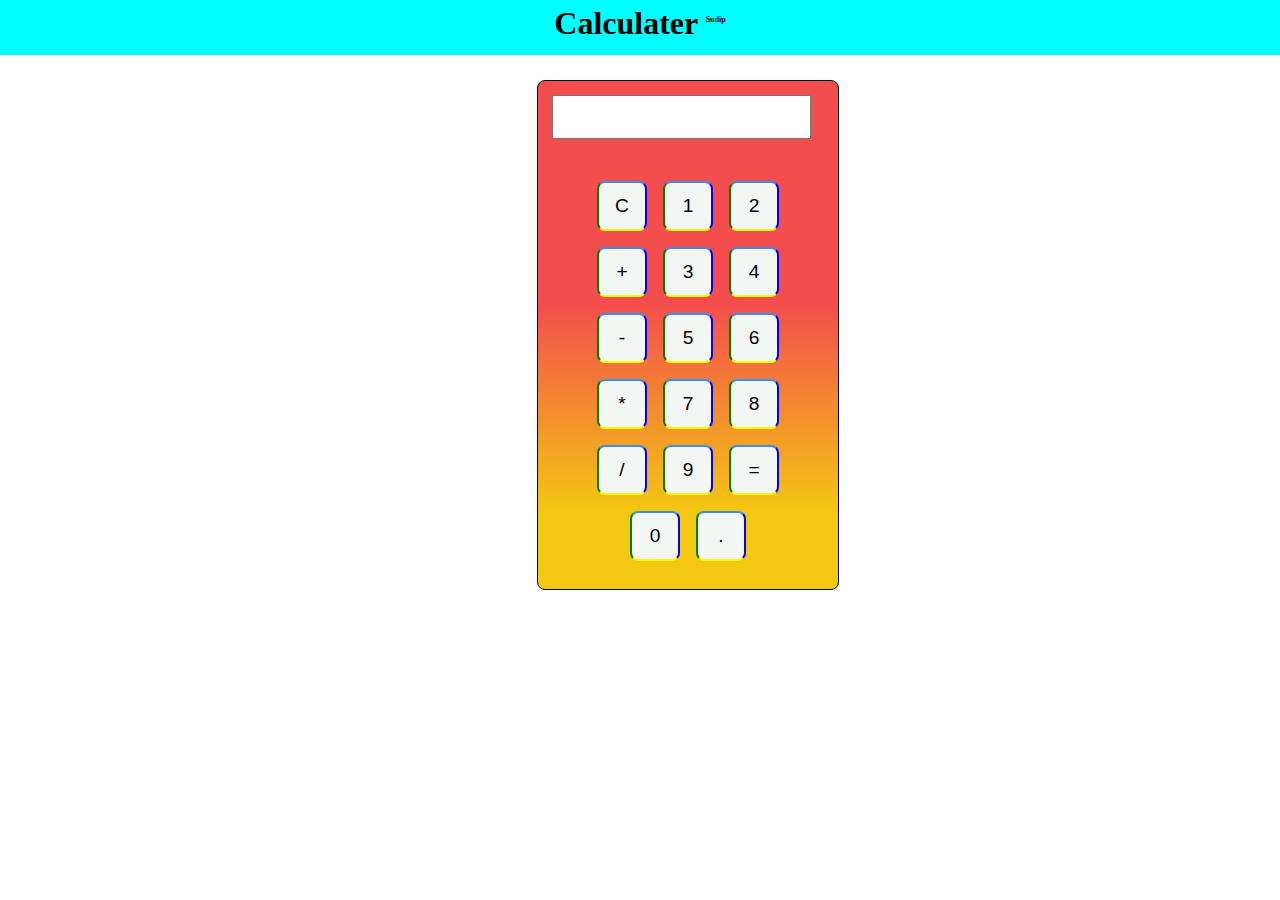
<file: my-resumea/calculater/index.html>
<!DOCTYPE html>
<html lang="en">
<head>
    <meta charset="UTF-8">
    <meta name="viewport" content="width=device-width, initial-scale=1.0">
    <title>Pappu calclutor</title>

    <link rel="stylesheet" href="style.css">
</head>
<body>
<div class="head">
<h1>Calculater <sup>Sudip</sup></h1>
</div>

       <div class="calculator">
<input type="text" id="display" redonly>

<div class="button_container">

    <button class="btn" onclick="CD = '';
    document.querySelector('#display').value = CD ">C</button>

    <button class="btn" onclick="CD = CD + 1;
    document.querySelector('#display').value = CD ">1</button>

    <button class="btn" onclick="CD = CD + 2;
    document.querySelector('#display').value = CD ">2</button>

    <button class="btn" onclick="CD = CD + '+';
    document.querySelector('#display').value = CD ">+</button>

    <button class="btn" onclick="CD = CD + 3;
    document.querySelector('#display').value = CD ">3</button>

    <button class="btn" onclick="CD = CD + 4;
    document.querySelector('#display').value = CD ">4</button>

    <button class="btn" onclick="CD = CD + '-';
    document.querySelector('#display').value = CD ">-</button>

    <button class="btn" onclick="CD = CD + 5;
    document.querySelector('#display').value = CD ">5</button>

    <button class="btn" onclick="CD = CD + 6;
    document.querySelector('#display').value = CD ">6</button>

    <button class="btn" onclick="CD = CD + '*';
    document.querySelector('#display').value = CD ">*</button>

    <button class="btn" onclick="CD = CD + 7;
    document.querySelector('#display').value = CD ">7</button>

    <button class="btn" onclick="CD = CD + 8;
    document.querySelector('#display').value = CD ">8</button>

    <button class="btn" onclick="CD = CD + '/';
    document.querySelector('#display').value = CD ">/</button>

    <button class="btn" onclick="CD = CD + 9;
    document.querySelector('#display').value = CD ">9</button>

    <button class="btn" onclick="CD = eval(CD);
    document.querySelector('#display').value = CD ">=</button>

    <button class="btn" onclick="CD = CD + 0;
    document.querySelector('#display').value = CD ">0</button>

    <button class="btn" onclick="CD = CD + '.';
    document.querySelector('#display').value = CD ">.</button>


</body>

<script>
    var CD = ''
    document.querySelector('#display').value = CD;
</script>
</html>
</file>
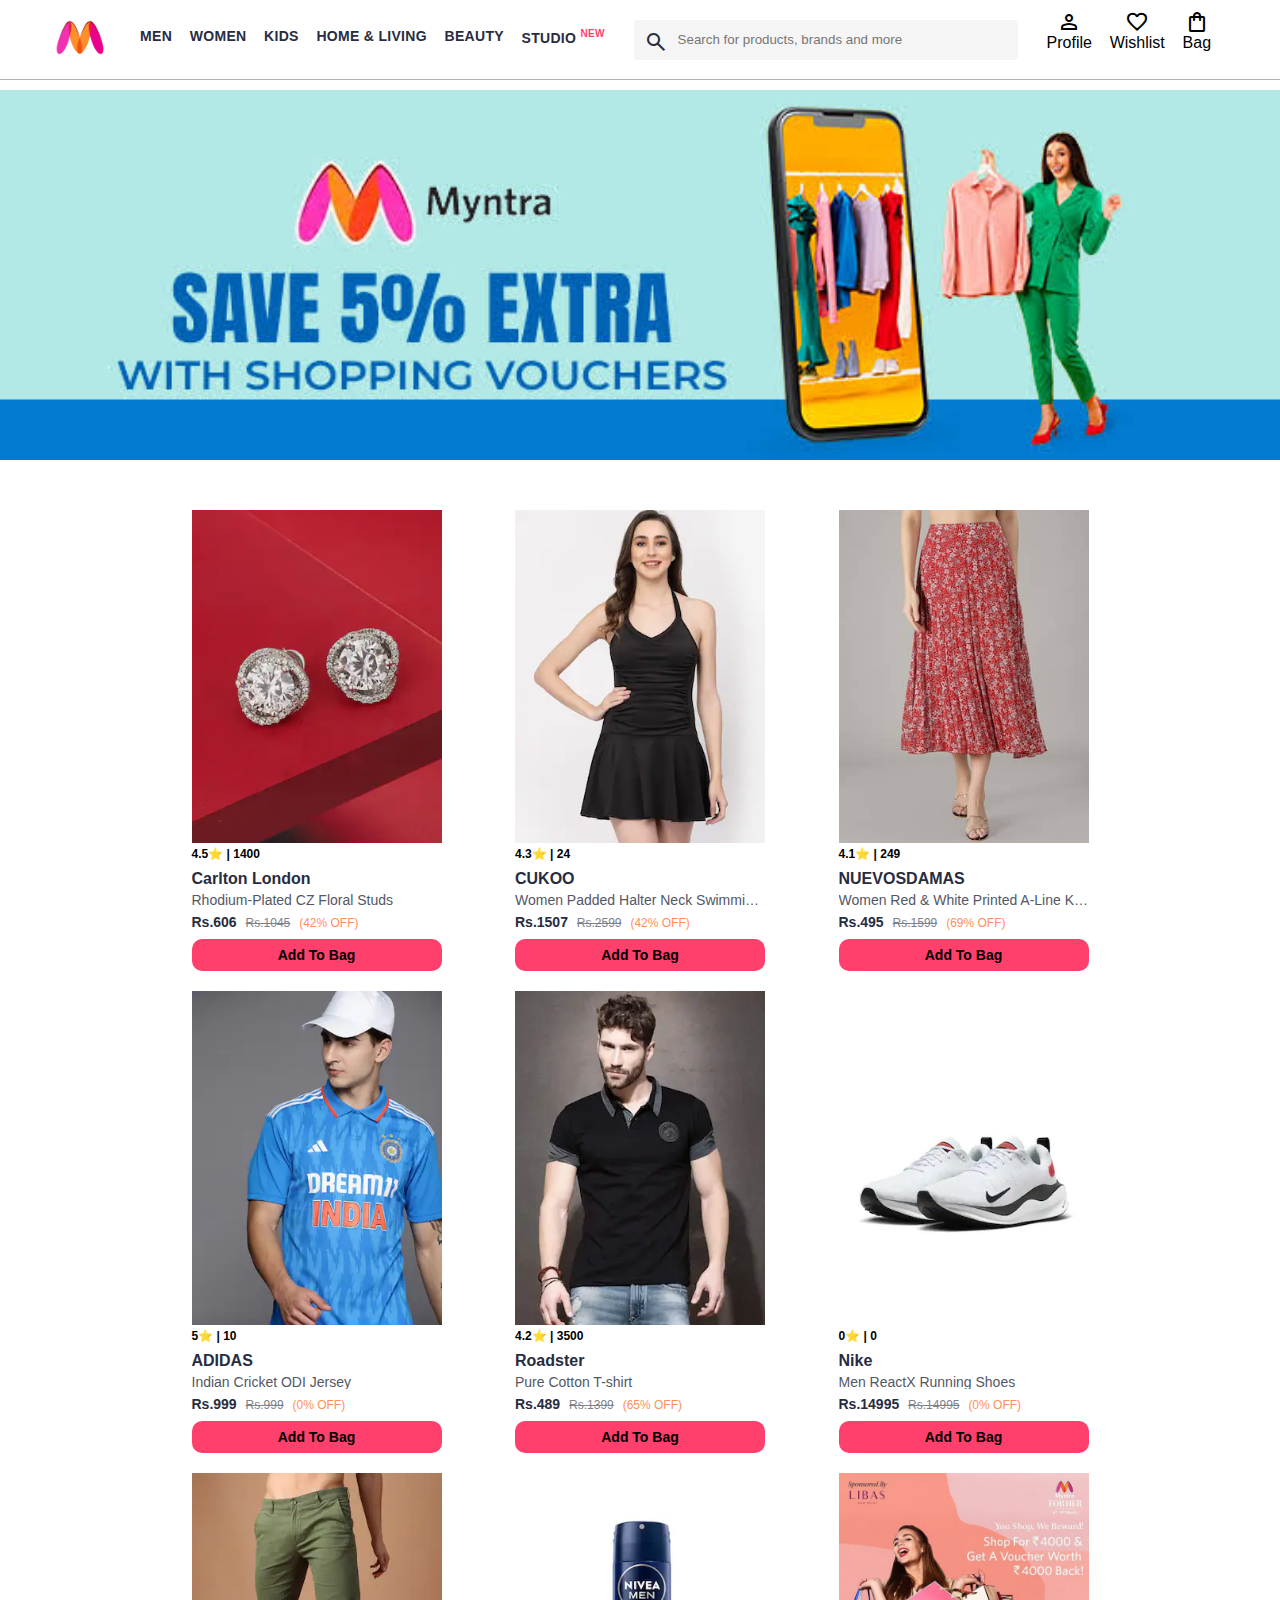
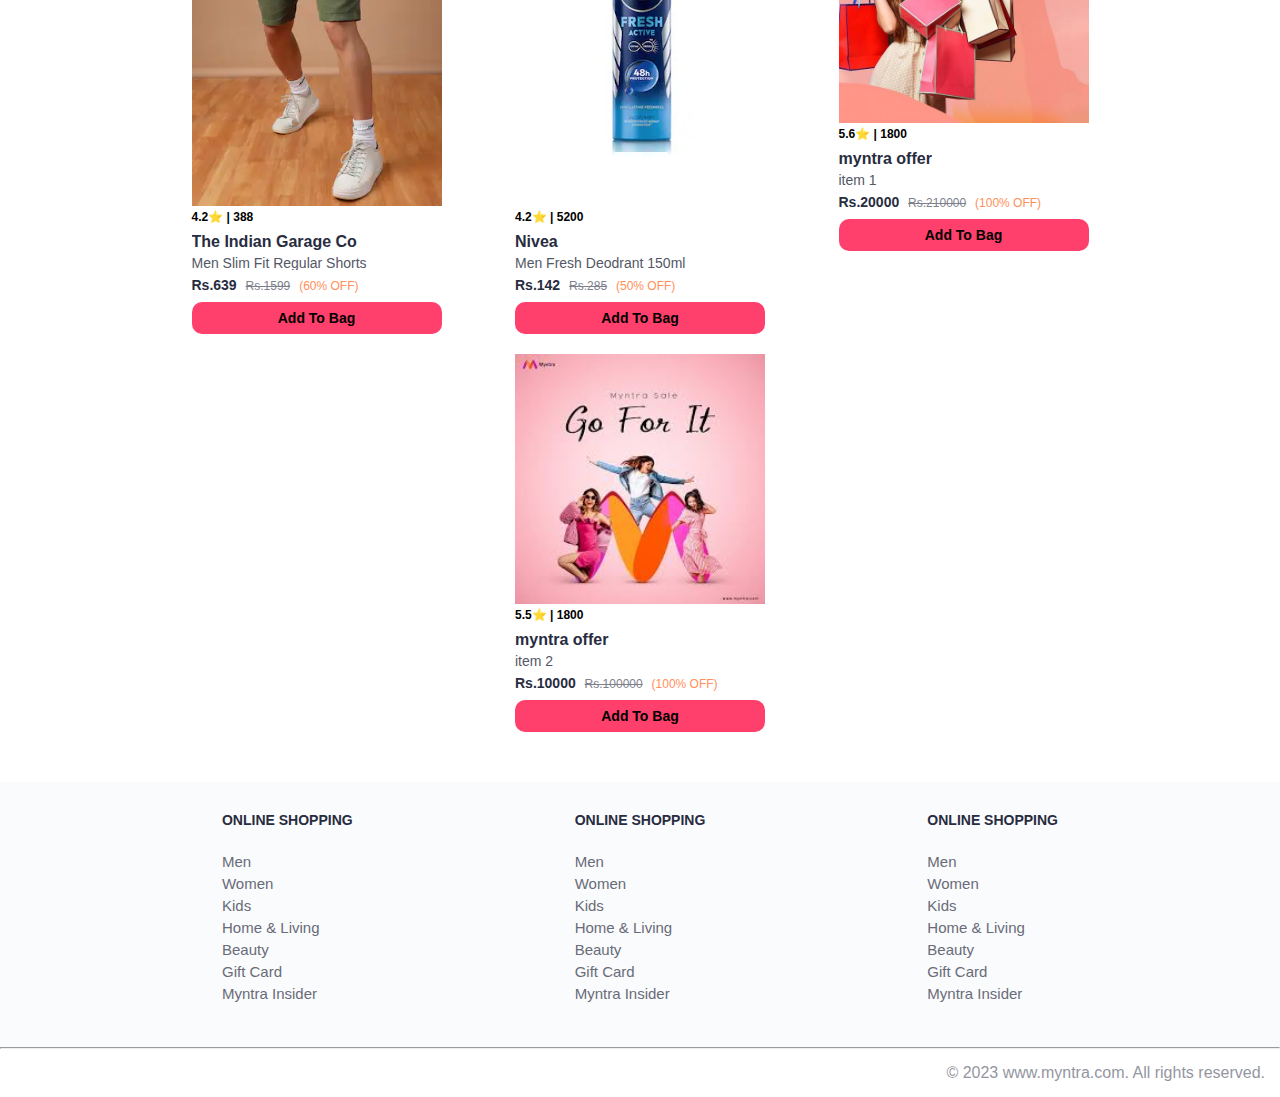
<file: my-resumea/myntra/index.html>
<!DOCTYPE html>
<html lang="en">
<head>
    <title>Myntra Functional Clone</title>
    <link rel="stylesheet" href="css/index.css">
    <link rel="stylesheet" href="https://fonts.googleapis.com/css2?family=Material+Symbols+Outlined:opsz,wght,FILL,GRAD@20..48,100..700,0..1,-50..200" />
</head>
<body>
    <header>
        <div class="logo_container">
            <a href="#"><img 
                class="myntra_home" src="images/myntra_logo.webp" alt="Myntra Home"></a>
        </div>
        <nav class="nav_bar">
            <a href="#">Men</a>
            <a href="#">Women</a>
            <a href="#">Kids</a>
            <a href="#">Home & Living</a>
            <a href="#">Beauty</a>
            <a href="#">Studio <sup>New</sup></a>
        </nav>
        <div class="search_bar">
            <span class="material-symbols-outlined search_icon">search</span>
            <input class="search_input" placeholder="Search for products, brands and more">
        </div>
        <div class="action_bar">
            <div style="cursor: pointer;" class="action_container">
                <span
                class="material-symbols-outlined action_icon" id="Back_page">person</span>
                <span class="action_name" >Profile</span>
            </div>

            <div class="action_container">
                <span class="material-symbols-outlined action_icon">favorite</span>
                <span class="action_name">Wishlist</span>
            </div>

            <a class="action_container" href="pages/bag.html">
                <span class="material-symbols-outlined action_icon">shopping_bag</span>
                <span class="action_name">Bag </span>
                <span class="bag-item-count">0 </span>
            </a>
        </div>
    </header>
    <main>
        <div class="banner"><img src="images/5303b880-fbd0-4d1c-a324-a3a0acc66aba.jpg" alt=""></div>

        <div class="items-container category-items">
        </div>


    </main>
    <footer>
        <div class="footer_container">
            <div class="footer_column">
                <h3>ONLINE SHOPPING</h3>

                <a href="#">Men</a>
                <a href="#">Women</a>
                <a href="#">Kids</a>
                <a href="#">Home & Living</a>
                <a href="#">Beauty</a>
                <a href="#">Gift Card</a>
                <a href="#">Myntra Insider</a>
            </div>

            <div class="footer_column">
                <h3>ONLINE SHOPPING</h3>

                <a href="#">Men</a>
                <a href="#">Women</a>
                <a href="#">Kids</a>
                <a href="#">Home & Living</a>
                <a href="#">Beauty</a>
                <a href="#">Gift Card</a>
                <a href="#">Myntra Insider</a>
            </div>

            <div class="footer_column">
                <h3>ONLINE SHOPPING</h3>

                <a href="#">Men</a>
                <a href="#">Women</a>
                <a href="#">Kids</a>
                <a href="#">Home & Living</a>
                <a href="#">Beauty</a>
                <a href="#">Gift Card</a>
                <a href="#">Myntra Insider</a>
            </div>
        </div>
        <hr>

        <div class="copyright">
            © 2023 www.myntra.com. All rights reserved.
        </div>
    </footer>

    <script src="data/items.js"></script>
    <script src="index.js"></script>
</body>
</html>
</file>
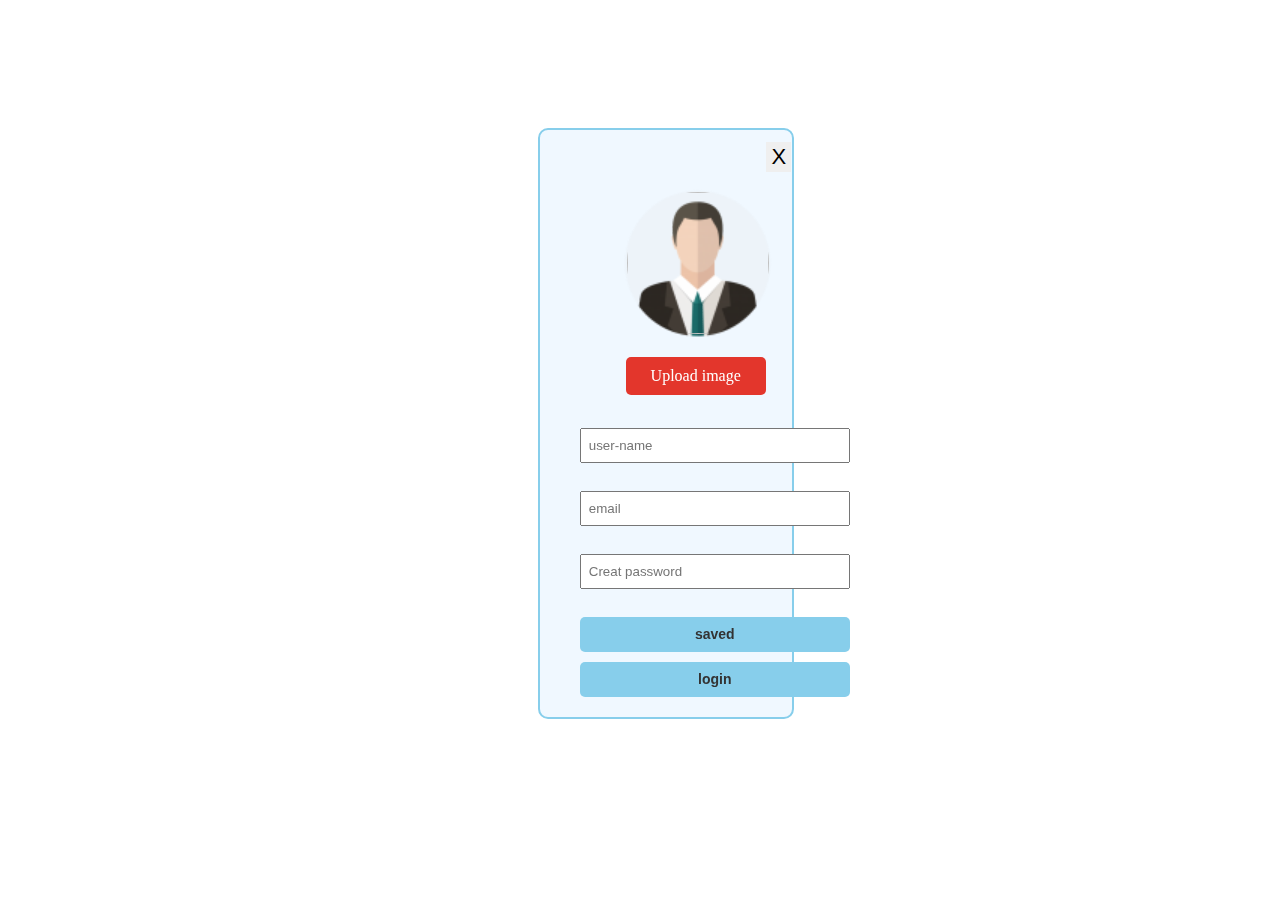
<file: my-resumea/login/indexl.html>
<!DOCTYPE html>
<html lang="en">
<head>
      <meta charset="UTF-8">
    <meta name="viewport" content="width=device-width, initial-scale=1.0">
    <title>Login</title>
    <link rel="stylesheet" href="style.css">
</head>


<body>

    <div class="loginpage">
  <button id="crox" onclick="history.back()">X</button>

      <div class="imgcontainer">

    <input class="inputimg" type="image" src="" alt="" id="profile-pic">

<label for="input-file">Upload image</label>

 <input class="imp" type="file" accept="image/jpeg, image/png, image/jpg"  id="input-file">
</div>

     <div class="container">

          <input id="na" type="text" name="fname" placeholder="user-name" maxlength="8"><span class="spnm r">*Type valid name</span>

        <input id="em" type="email" name="femail" placeholder="email"><span class="sem r">*Type valid email</span>

        <input id="pas" type="password" name="fpassword" placeholder="Creat password"> <span class="sppa r">*minimum 6 characters</span>

        <button id="lobt">saved</button>

        <button id="lobt" class="lleo" onclick=" location.reload()">login</button>
     </div>
    
     </div>



 <div class="div2">
     
    
</div>


</body>


<script src="login.js"></script>


</html>
</file>
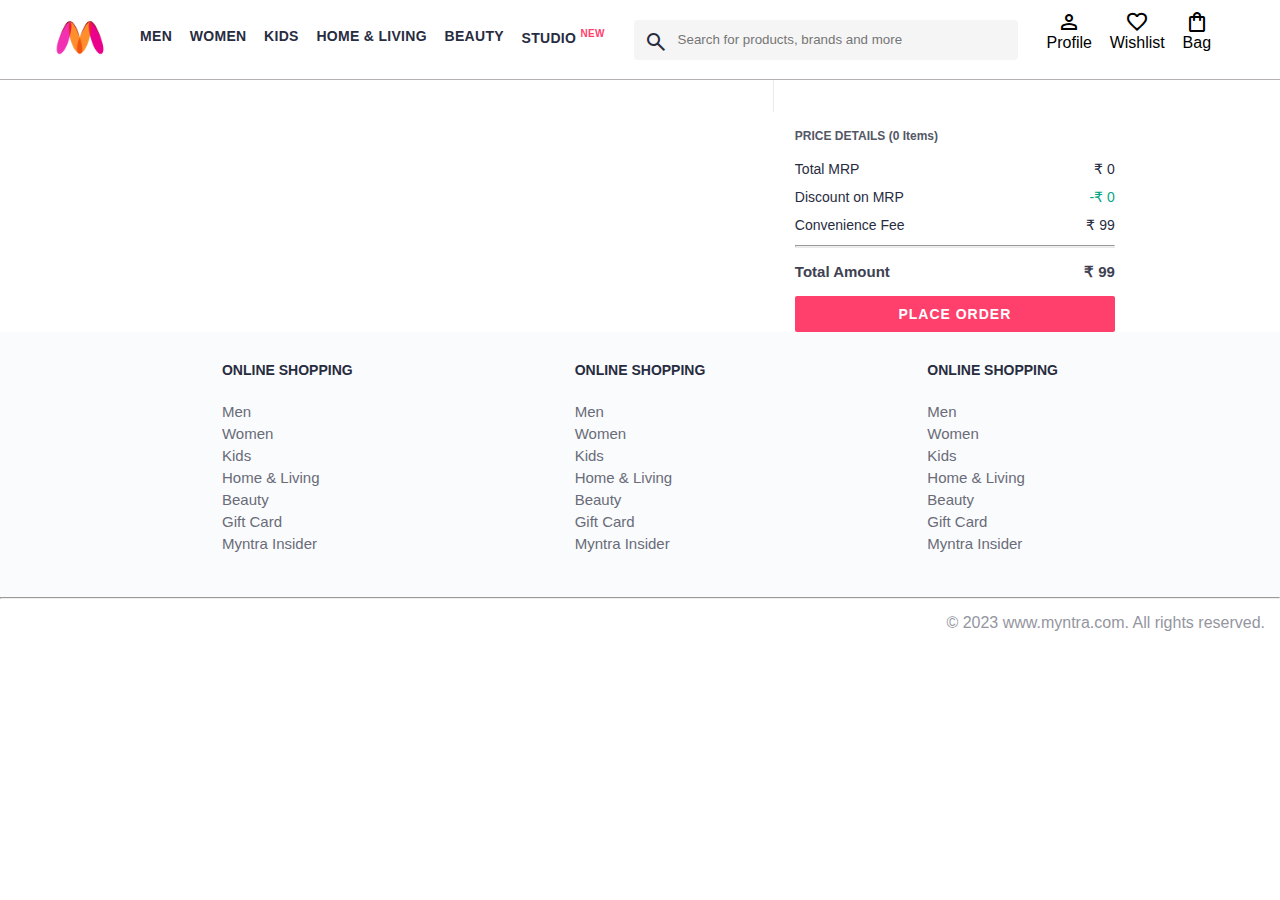
<file: my-resumea/myntra/pages/bag.html>
<!DOCTYPE html>
<html lang="en">
<head>
    <title>Myntra Clone</title>
    <link rel="stylesheet" href="../css/index.css">
    <link rel="stylesheet" href="../css/bag.css">
    <link rel="stylesheet" href="https://fonts.googleapis.com/css2?family=Material+Symbols+Outlined:opsz,wght,FILL,GRAD@20..48,100..700,0..1,-50..200" />
</head>
<body>
    <header>
        <div class="logo_container">
            <a href="#"><img class="myntra_home" src="../images/myntra_logo.webp" alt="Myntra Home"></a>
        </div>
        <nav class="nav_bar">
            <a href="#">Men</a>
            <a href="#">Women</a>
            <a href="#">Kids</a>
            <a href="#">Home & Living</a>
            <a href="#">Beauty</a>
            <a href="#">Studio <sup>New</sup></a>
        </nav>
        <div class="search_bar">
            <span class="material-symbols-outlined search_icon">search</span>
            <input class="search_input" placeholder="Search for products, brands and more">
        </div>
        <div class="action_bar">
            <div class="action_container">
                <span class="material-symbols-outlined action_icon">person</span>
                <span class="action_name">Profile</span>
            </div>

            <div class="action_container">
                <span class="material-symbols-outlined action_icon">favorite</span>
                <span class="action_name">Wishlist</span>
            </div>

            <div class="action_container">
                <span class="material-symbols-outlined action_icon">shopping_bag</span>
                <span class="action_name">Bag</span>
                <span class="bag-item-count">0 </span>
            </div>
        </div>
    </header>
    <main>
      <div class="bag-page">
        <div class="bag-items-container">
          

        </div>
        <div class="bag-summary">
          
        </div>

      </div>
    </main>
    <footer>
        <div class="footer_container">
            <div class="footer_column">
                <h3>ONLINE SHOPPING</h3>

                <a href="#">Men</a>
                <a href="#">Women</a>
                <a href="#">Kids</a>
                <a href="#">Home & Living</a>
                <a href="#">Beauty</a>
                <a href="#">Gift Card</a>
                <a href="#">Myntra Insider</a>
            </div>

            <div class="footer_column">
                <h3>ONLINE SHOPPING</h3>

                <a href="#">Men</a>
                <a href="#">Women</a>
                <a href="#">Kids</a>
                <a href="#">Home & Living</a>
                <a href="#">Beauty</a>
                <a href="#">Gift Card</a>
                <a href="#">Myntra Insider</a>
            </div>

            <div class="footer_column">
                <h3>ONLINE SHOPPING</h3>

                <a href="#">Men</a>
                <a href="#">Women</a>
                <a href="#">Kids</a>
                <a href="#">Home & Living</a>
                <a href="#">Beauty</a>
                <a href="#">Gift Card</a>
                <a href="#">Myntra Insider</a>
            </div>
        </div>
        <hr>

        <div class="copyright">
            © 2023 www.myntra.com. All rights reserved.
        </div>
    </footer>
    <script src="../data/items.js"></script>
    <script src="../index.js"></script>
    <script src="../bag.js"></script>
</body>
</html>
</file>
<file: my-resumea/calculater/style.css>
*{
    margin: 0;
    padding: 0;
}

body{
    position: relative;
    left: 40%;
    
}
.head{
    position: relative;
    height: 45px;
    background-color: aqua;
    display: block;
    left: -40%;
    padding: 5px;
    text-align: center;
}
sup{
    font-size: 8px;
}
.calculator{

    width: 300px;
    margin: 25px;
    border: 1px solid;
    border-radius: 8px;
  background: linear-gradient(0deg, rgb(244, 199, 18) 15.16%, rgb(243, 77, 77) 56.5%);

}

#display{
    margin: 14px;
    width: 85%;
    height: 40px;
    font-size: 1.1rem;
    
}

.btn{
    height: 50px;
    width: 50px;
    margin: 8px;
    font-size: 1.2rem;
    font-weight: 500;
    border-radius:8px ;
    background-color: rgb(243, 247, 244);

  cursor: pointer;
  border: 2.5px solid;
    border-top-color:rgb(59, 141, 234);
    border-bottom-color:rgb(242, 255, 0);
    border-left-color: green;
    border-right-color: blue;
}

.button_container{
    margin: 10px;
    padding:10px;
    display: flex;
    justify-content: center;
   flex-wrap: wrap;
}

@media (max-width:600px) {
    body{
      
       position: relative;
       left: 0%;

    }

    .btn{
    color: #ffff;
    font-size: 24px;
    font-weight: 600;
   
     background-color:rgba(48, 207, 207, 0.482);

    }
   #display{
    border: 3px solid;
    padding: 0px 5px;
    border-bottom-color: aqua;
    border-top-color: rgb(37, 206, 57);
    border-left-color: rgb(244, 177, 35);
    border-right-color: rgb(242, 38, 164);
   }

   .head{

    position: relative;
    left: 0%;
    padding: 10px;
}

.calculator{
      background:linear-gradient(0deg, rgb(25, 245, 186) 15.16%, rgb(235, 67, 170) 56.5%);;
}
}
</file>
<file: my-resumea/myntra/css/index.css>
/***************** Item Page CSS **************************/
/*.action_container {
    text-decoration: none;
}
a.action_container:link {
    color:black;
}
.item-details {
    cursor: pointer;
    width: 250px;
    margin: 10px;
}
.stars {
    font-size: 12px;
    font-weight: 700;
    text-align: left;
}
.company {
    font-size: 18px;
    font-weight: 700;
    line-height: 1;
    color: #282c3f;
    margin-bottom: 6px;
    overflow: hidden;
    text-overflow: ellipsis;
    white-space: nowrap;
    margin-top: 20px;
}
.item-name {
    color: #535766;
    font-size: 16px;
    line-height: 1;
    margin-bottom: 0;
    margin-top: 0;
    overflow: hidden;
    text-overflow: ellipsis;
    white-space: nowrap;
    font-weight: 400;
    display: block;
}
.price-container {
    margin-top: 10px;
}
.current-price {
    font-size: 14px;
    font-weight: 700;
    color: #282c3f;
}
.original-price {
    text-decoration: line-through;
    color: #7e818c;
    font-weight: 400;
    margin-left: 5px;
    font-size: 12px;
}
.discount-percentage {
    color: #ff905a;
    font-weight: 400;
    font-size: 12px;
    margin-left: 5px;
}
.btn-bag {
    background-color: lightgreen;
    border: none;
    padding: 5px 15px;
    border-radius: 10px;
    width: 100%;
    margin-top: 7px;
    font-size: 20px;
    cursor: pointer;
}
.bag-items {
    background-color: #f16565;
    white-space: nowrap;
    text-align: center;
    line-height: 18px;
    padding: 0 6px;
    height: 18px;
    position: relative;
    border-radius: 50%;
    font-size: 12px;
    color: #fff;
    left: 13px;
    top: -44px;
    font-weight: 700;
    cursor: pointer;
}*/

* {
    margin: 0;
    padding: 0;
    font-family: Assistant,-apple-system,BlinkMacSystemFont,Segoe UI,Roboto,Helvetica,Arial,sans-serif;
    box-sizing: border-box;
}
header {
    display: flex;
    background-color: #ffffff;
    height: 80px;
    justify-content: space-between;
    align-items: center;
    border-bottom: 1px solid #b6b1b1;
}
.myntra_home {
    height: 45px;
}
.logo_container {
    margin-left: 4%;
}
.action_bar {
    margin-right: 4%;
}
.nav_bar {
    display: flex;
    min-width: 500px;
    justify-content: space-evenly;
}
.nav_bar a {
    font-size: 14px;
    letter-spacing: .3px;
    color: #282c3f;
    font-weight: 700;
    text-transform: uppercase;
    text-decoration: none;
    padding: 28px 0;
    border-bottom: 5px solid #ffffff;
}
.nav_bar a:hover {
    border-bottom: 4px solid #f54e77;
}

.nav_bar a sup {
    color: #ff3f6c;
    font-size: 10px;
}

.search_bar {
    height: 40px;
    min-width: 200px;
    width: 30%;
    display: flex;
    align-items: center;
}
.search_icon {
    box-sizing: content-box;
    height: 20px;
    padding: 10px;

    background-color: #f5f5f6;
    color: #282c3f;
    font-weight: 300;
    border-radius: 4px 0 0 4px;
}
.search_input {
    color: #696e79;
    background-color: #f5f5f6;
    flex-grow: 1;
    height: 40px;
    border: 0;
    border-radius: 0 4px 4px 0;
}

.action_bar {
    display: flex;
    min-width: 200px;
    justify-content: space-evenly;
}

.action_container {
    display: flex;
    flex-direction: column;
    align-items: center;
}

/* Main section */
.banner_container {
    margin: 40px 0;
}
.banner_image {
    width: 100%;
}

.category_heading {
    text-transform: uppercase;
    color: #3e4152;
    letter-spacing: .15em;
    font-size: 1.8em;
    margin: 50px 0 10px 30px;
    max-height: 5em;
    font-weight: 700;
}

.category-items {
    width: 80%;
    margin: 50px 10%;
    display: flex;
    flex-wrap: wrap;
    justify-content: space-evenly;
}

.sale_item {
    width: 250px;
}

.footer_container {
    padding: 30px 0px 40px 0px;
    background: #FAFBFC;
    display: flex;
    justify-content: space-evenly;
}

.footer_column {
    display: flex;
    flex-direction: column;
}

.footer_column h3 {
    color: #282c3f;
    font-size: 14px;
    margin-bottom: 25px;
}

.footer_column a {
    color: #696b79;
    font-size: 15px;
    text-decoration: none;
    padding-bottom: 5px;
}

.copyright {
    color: #94969f;
    text-align: end;
    padding: 15px;
}


.items-container{
width: 80%;
margin:40px 10%;

}

.item-container{
width: 250px;
margin: 10px;
}

.item-image{
width: 100%;
}

.rating{
font-size: 12px;
font-weight: 700;
}

.company-name{
    margin-top: 10px;
font-size: 16px;
font-weight: 700;
line-height:1;
color: #282c3f;
margin-bottom: 6px;
overflow: hidden;
text-overflow: ellipsis;
white-space: nowrap;
}

.item-name{
color: #535766;
font-size: 14px;
line-height: 1;
margin-bottom: 0;
margin-top: 0;
overflow: hidden;
text-overflow: ellipsis;
white-space: nowrap;
font-weight: 400;
display: block;
}

.price{
    margin-top: 8px;
font-size: 14px;
line-height: 15px;
color: #282c3f;
white-space: nowrap;
}
.current-price{
font-size: 14px;
font-weight: 700;
color: #282c3f;
}

.original-price{
    text-decoration: line-through;
    color: #7e818c;
    font-weight: 400;
    margin-left: 5px;
    font-size: 12px;

}

.discount{
    color: #ff905a;
    font-weight: 400;
    font-size: 12px;
    margin-left: 5px;

}

.btn-add-bag{
    margin-top: 8px;
    font-size: 14px;
    font-weight: 600;
background-color: #ff3f6c;
border: none;
padding: 8px 15px;
border-radius: 10px;
width: 100%;
cursor: pointer;

&:hover{
    background-color: #fb641b;
    color: #f5f5f6;

    font-weight: 400;
 

}
}

.bag-item-count{
    background-color: #f16565;
    white-space: nowrap;
    text-align: center;
    line-height: 18px;
    padding: 0 6px;
    height: 18px;
    position: relative;
    border-radius: 50%;
    font-size: 12px;
    color: #fff;
    left: 13px;
    top: -44px;
    font-weight: 700;
    cursor: pointer;
}

.action_container{
    text-decoration: none;
}
a.action_container:link{
    color: black;
}
.banner{
margin-top: 10px;
height: 370px;
}
.banner img{
    height: 100%;
    width: 100%;
}
</file>
<file: my-resumea/login/style.css>
*{
        padding: 0;
        margin: 0;
        box-sizing: border-box;
    }
   


    .loginpage{

width: 20vw;
margin-left: 42%;
margin-top: 10%;
background-color: aliceblue;
backdrop-filter: blur(2px);
border-radius: 10px;
border-color:coral ;
border: 2.5px solid skyblue;

    }

    .container{
     margin-left:10% ;
        display: flex;
        flex-direction: column;
        width: 300px;
        padding: 15px;
        border-radius: 5px;
      
    }

    input{
        margin: 5px 0px;
        height: 35px;
        padding: 7px;

    }

    #lobt{
        height: 35px;
        margin: 5px 0px;
        background-color: skyblue;
        border: none;
        border-radius: 5px;
        color: #333;
        cursor: pointer;
        font-size: 14px;
        font-weight: 600;
    }

     #lobt:hover{
        background-color: rgb(12, 166, 243);
        color: antiquewhite;
    }

.imgcontainer{
    
    width: 200px;
margin-left: 25%;
margin-top: 21%;
    margin-bottom: 5%;
  ;
}

.inputimg{
    height: 150px;
   width: 150px;
 border-radius:50% ;
 padding: 2%;
margin-left: 10%;
object-fit: cover;

  background-image:url('upload image icon.png') ;
    background-position: center;
    background-size: cover;
    align-items: center
}

.imp{
    display: none;
}
.imgcontainer label{
    display: block;
    width: 140px;
    background-color: #e3362c;
    padding-left:  25px;
    padding-top: 10px;
    padding-bottom: 10px;
    margin: 10px 23px;
    border-radius: 5px;
    color: #fff;
    cursor: pointer;
}
.r{
    color: red;
    font-weight: 600;
    visibility: hidden;

}
.div2{
    height: 625px;
    width: 380px;
   background: linear-gradient(0deg, rgb(58, 130, 238) 10.16%, rgb(161, 248, 170) 48.5%);
    border: 2.5px solid skyblue;
    position: absolute;
    left: 42%;
    top: 18%;
    border-radius: 10px;
   
}
.img2{
    height: 150px;
    width: 150px;
    object-fit: cover;
    position: relative;
    left: 120px;
    top: 50px;
    border: 2px solid black;
    border-radius: 50%;
    background-image:url('Untitled design  crop 2.jpg') ;
  background-size: cover;
    background-position:center;
    align-items: center;
    
    

}
.name2{
height: 15px;
margin: 18px;
padding: 39px;
position: relative;
top: 50px;
left: 70px;
color:#333;
letter-spacing: 1px;

}
.gmail2{
height: 15px;
max-width: 350px;
margin-top: 10px;
position: relative;
top: 70px;
left: 20px;
}


.logout{
    height: 50px;
    width: 200px;
    position: relative;
    top: 30%;
    left: 20%;
    background: linear-gradient(0deg, rgb(115, 243, 157) 20.16%, rgb(216, 238, 142) 50.5%);
    border: none;
    border-radius: 20px;
    font-size: 16px;
    font-weight: 600;
    cursor: pointer;
    color:#000;
   
} 


.dasbord{
      height: 50px;
    width: 200px;
    position: relative;
    top: 25%;
    left: 20%;
   background: linear-gradient(0deg, rgb(157, 244, 153) 20.16%, rgb(122, 236, 227) 50.5%);
    border: none;
    border-radius: 20px;
    font-size: 14px;
    font-weight: 600;
    cursor: pointer;
}

#crox{
    height: 30px;
    width: 25px;
    font-size: 22px;
    font-weight: 500;
    border: none;
    position: absolute;
    left: 90%;
    top: 2%;
    cursor: pointer;
    color: #000;
}

@media (max-width:640px) {
    .loginpage{
        width: 350px;
        margin-left: 1.5%;
       
    }

    .div2{
        width: 350px;
        left: 1.5%;
        top: 5.3%;
    }
    .gmail2{
        font-size: 20px;
        max-width: 350px;
      
      
        margin: 0px 5px;
    }

    .name2{
        max-width: 300px;
        margin: 25px;
    }
.img2{
    object-fit: cover;
}
    
}
</file>
<file: my-resumea/myntra/css/bag.css>
.bag-items-container {
  display: inline-block;
  width: 64%;
  padding-right: 20px;
  border-right: 1px solid #eaeaec;
  padding-top: 32px;
  color: #282c3f;
  font-size: 13px;
  line-height: 1.42857143;
}

.bag-page {
  width: 75%;
  margin-left: 12.5%;
}

.bag-summary {
  vertical-align: top;
  display: inline-block;
  width: 35%;
  padding: 24px 0 0 16px;
  color: #282c3f;
  font-size: 13px;
  line-height: 1.42857143;
}

.bag-details-container {
  margin-bottom: 16px;
}

.price-header {
  font-size: 12px;
  font-weight: 700;
  margin: 24px 0 16px;
  color: #535766;
}

.price-item {
  margin-bottom: 12px;
  line-height: 16px;
  font-size: 14px;
  color: #282c3f;
}

.price-item-value {
  float: right;
}

.priceDetail-base-discount {
  color: #03a685;
}

.price-footer {
  font-weight: 700;
  font-size: 15px;
  padding-top: 16px;
  border-top: 1px solid #eaeaec;
  color: #3e4152;
  line-height: 16px;
}

.btn-place-order {
  width: 100%;
  letter-spacing: 1px;
  font-size: 14px;
  font-weight: 600;
  border-radius: 2px;
  border-width: 0px;
  padding: 10px 16px;
  background-color: rgb(255, 63, 108);
  color: rgb(255, 255, 255);
  cursor: pointer;
}

.bag-item-container {
  margin-bottom: 8px;
  background: #fff;
  font-size: 14px;
  border: 1px solid #eaeaec;
  border-radius: 4px;
  position: relative;
  padding: 12px 12px 0;
}

.item-left-part {
  position: absolute;
  background: rgb(255, 242, 223);
  height: 148px;
  width: 111px;
}

.item-right-part {
  padding-left: 12px;
  position: relative;
  min-height: 148px;
  margin-left: 111px;
  margin-bottom: 12px;
}

.bag-item-img {
  width: 100%;
}

.return-period {
  display: inline-flex;
  font-size: 14px;
  padding-top: 8px;
}

.return-period-days {
  font-weight: 700;
  margin-right: 4px;
}

.delivery-details {
  margin-top: 5px;
  color: #282c3f;
  font-size: 12px;
  letter-spacing: -.1px;
  margin-bottom: 8px;
  line-height: 15px;
}

.delivery-details-days {
  color: #03a685;
}

.remove-from-cart {
  position: absolute;
  font-size: 25px;
  top: 10px;
  right: 18px;
  width: 14px;
  height: 14px;
  cursor: pointer;
}
</file>
